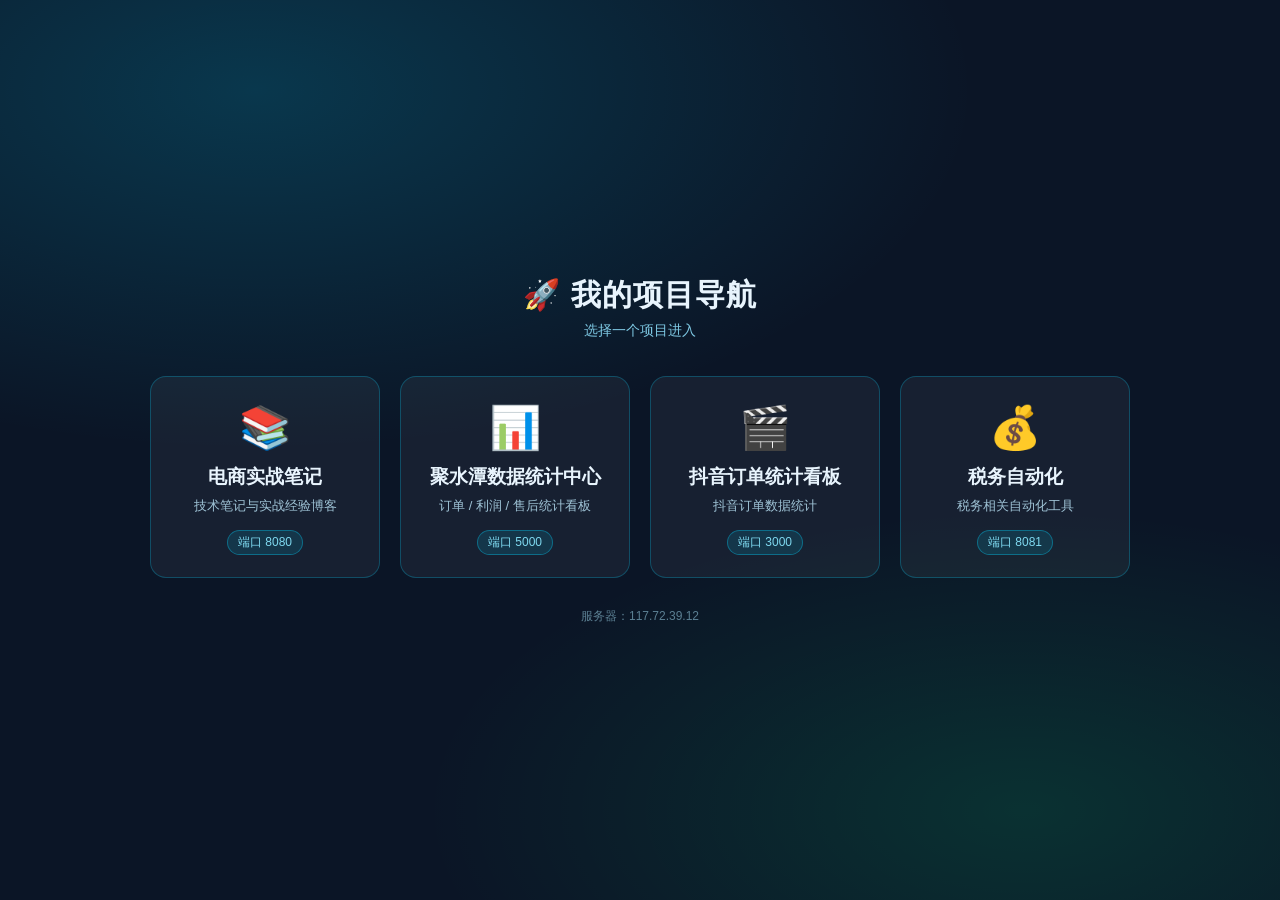
<file: landing/index.html>
<!DOCTYPE html>
<html lang="zh-CN">
<head>
<meta charset="UTF-8">
<meta name="viewport" content="width=device-width, initial-scale=1.0">
<title>我的项目导航</title>
<style>
  * { margin: 0; padding: 0; box-sizing: border-box; }
  body {
    font-family: -apple-system, "PingFang SC", "Microsoft YaHei", sans-serif;
    min-height: 100vh;
    background: radial-gradient(1200px 600px at 20% 10%, rgba(0,212,255,.18), transparent 60%),
                radial-gradient(1000px 500px at 80% 90%, rgba(0,255,136,.12), transparent 60%),
                #0b1526;
    color: #e8f4fd;
    display: flex;
    align-items: center;
    justify-content: center;
    padding: 24px;
  }
  .wrap { width: 100%; max-width: 980px; text-align: center; }
  h1 { font-size: 30px; letter-spacing: 1px; margin-bottom: 6px; }
  .sub { color: #7ec8e3; font-size: 14px; margin-bottom: 36px; }
  .grid { display: grid; grid-template-columns: repeat(auto-fit, minmax(220px, 1fr)); gap: 20px; }
  .card {
    display: block;
    background: rgba(255,255,255,.05);
    border: 1px solid rgba(0,212,255,.25);
    border-radius: 16px;
    padding: 26px 20px 22px;
    text-decoration: none;
    color: inherit;
    transition: transform .18s ease, box-shadow .18s ease, border-color .18s ease;
  }
  .card:hover { transform: translateY(-4px); border-color: #00d4ff; box-shadow: 0 10px 30px rgba(0,212,255,.15); }
  .icon { font-size: 42px; margin-bottom: 12px; }
  .name { font-size: 19px; font-weight: 700; margin-bottom: 6px; }
  .desc { font-size: 13px; color: #9fc3d6; margin-bottom: 14px; line-height: 1.5; }
  .badge {
    display: inline-block;
    font-size: 12px;
    padding: 3px 10px;
    border-radius: 999px;
    background: rgba(0,212,255,.12);
    border: 1px solid rgba(0,212,255,.35);
    color: #7fd9f0;
  }
  .footer { margin-top: 30px; font-size: 12px; color: #5b7f92; }
</style>
</head>
<body>
  <div class="wrap">
    <h1>🚀 我的项目导航</h1>
    <div class="sub">选择一个项目进入</div>
    <div class="grid">
      <a class="card" href="http://117.72.39.12:8080/" target="_blank">
        <div class="icon">📚</div>
        <div class="name">电商实战笔记</div>
        <div class="desc">技术笔记与实战经验博客</div>
        <span class="badge">端口 8080</span>
      </a>
      <a class="card" href="http://117.72.39.12:5000/" target="_blank">
        <div class="icon">📊</div>
        <div class="name">聚水潭数据统计中心</div>
        <div class="desc">订单 / 利润 / 售后统计看板</div>
        <span class="badge">端口 5000</span>
      </a>
      <a class="card" href="http://117.72.39.12:3000/" target="_blank">
        <div class="icon">🎬</div>
        <div class="name">抖音订单统计看板</div>
        <div class="desc">抖音订单数据统计</div>
        <span class="badge">端口 3000</span>
      </a>
      <a class="card" href="http://117.72.39.12:8081/" target="_blank">
        <div class="icon">💰</div>
        <div class="name">税务自动化</div>
        <div class="desc">税务相关自动化工具</div>
        <span class="badge">端口 8081</span>
      </a>
    </div>
    <div class="footer">服务器：117.72.39.12</div>
  </div>
</body>
</html>
</file>
